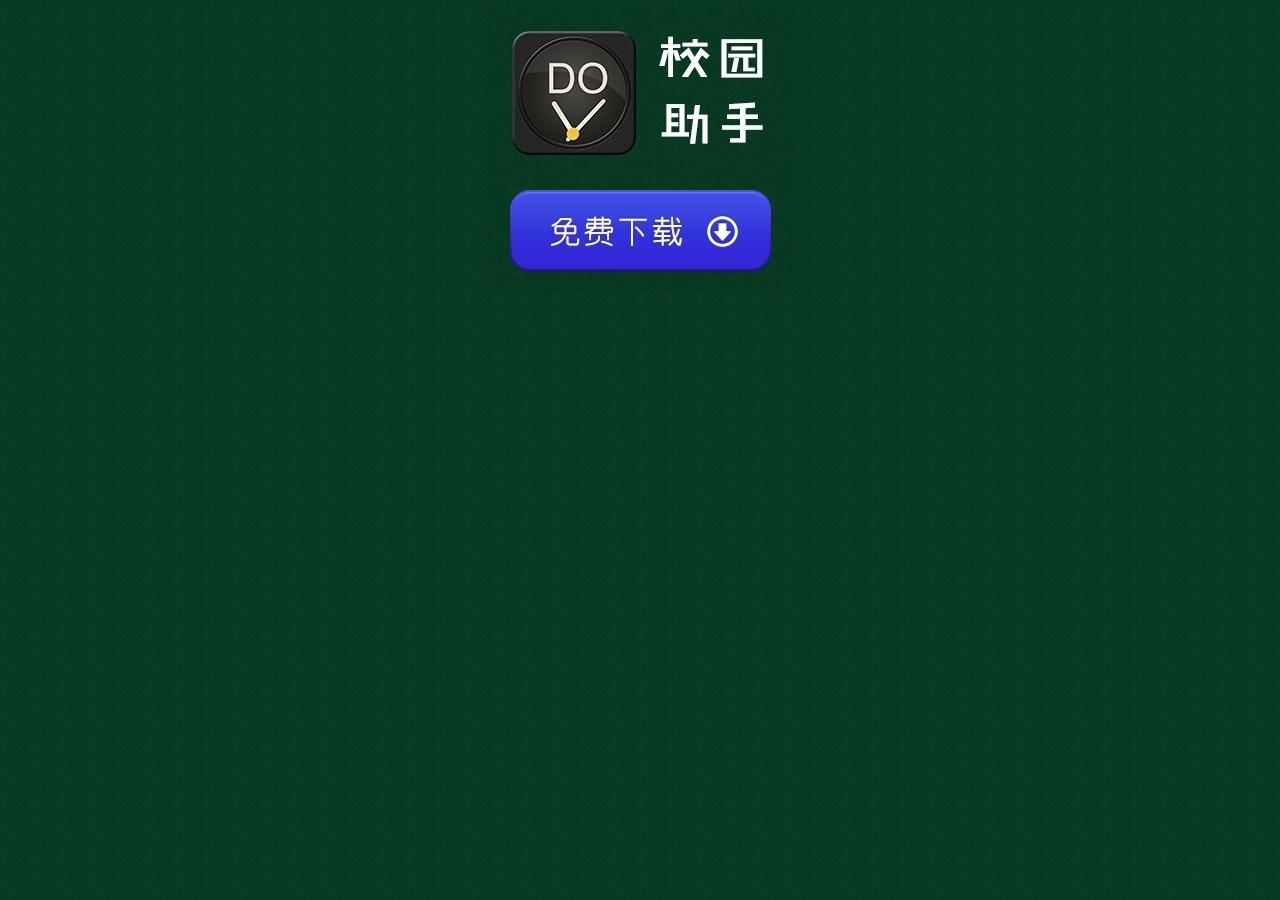
<file: Server/WebRoot/pdl.html>
<!DOCTYPE html PUBLIC "-//W3C//DTD HTML 4.01 Transitional//EN" "http://www.w3.org/TR/html4/loose.dtd">
<html>
<head>
<title>惠大校园助手</title>
<meta content="width=device-width,user-scalable=no" name="viewport" />
<meta name="keywords" content="惠大校园通" />
<meta name="keywords" content="查成绩" />
<meta name="keywords" content="查课表" />
<meta name="keywords" content="惠大树洞" />
<meta name="description" content="查课表？查成绩？心情郁闷想吐槽？惠大校园助手是您最好的选择" />
<meta http-equiv="content-type" content="text/html; charset=utf-8" />
<style type="text/css">
body {
	text-align: center;
}
</style>
</head>
<body style="background-image: url('css/image/phonePagebg.png')">
	<img alt="惠大校园助手" usemap="#planetmap" id="image_main"
		src="css/image/phonePageDownload.png" />
	<map name="planetmap" id="planetmap">
		<area id="area1" shape="rect" coords="0,0,308,284"
			href="http://hzuhelper-huzhelper.stor.sinaapp.com/hzuhelper.apk" target="_blank"
			alt="Sun" />
	</map>
</body>
</html>
</file>
